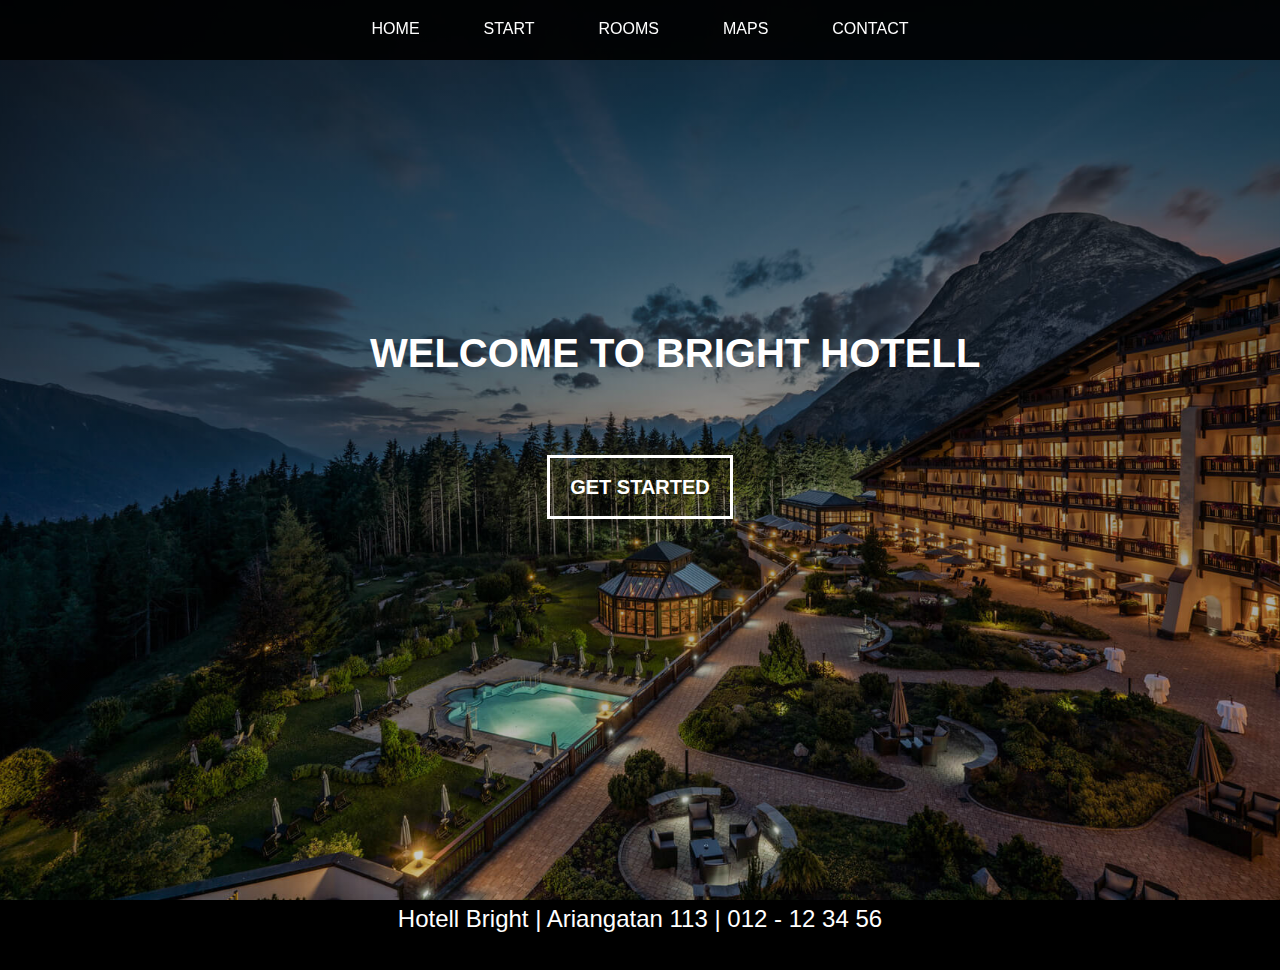
<file: index.html>
<!DOCTYPE html>
<html lang="en">
<head>
    <meta charset="UTF-8">
    <meta http-equiv="X-UA-Compatible" content="IE=edge">
    <meta name="viewport" content="width=device-width, initial-scale=1.0"> 
    <link rel="stylesheet" href="main.css"> 
    <meta name="description" content="Hotell">
    <title>Hotell</title> 
</head>

<body>    



        <div id="first-page"> 
            <header>
                <ul>
                    <li><a href="index.html">HOME</a></li>
                    <li><a href="start.html">START</a></li>
                    <li><a href="rooms.html">ROOMS</a></li>
                    <li><a href="maps.html">MAPS</a></li>
                    <li><a href="contact.html">CONTACT</a></li>
                </ul>
            </header> 
    
            <section id="home"> 
                <h1>WELCOME TO BRIGHT HOTELL</h1>   
            <a class="startbtn" href="start.html">GET STARTED</a>
            </section> 

        </div>   

        <footer>
            <p>Hotell Bright | Ariangatan 113  |  012 - 12 34 56</p>
        </footer>
       

   




    
    
            
    
</body>
</html>
</file>
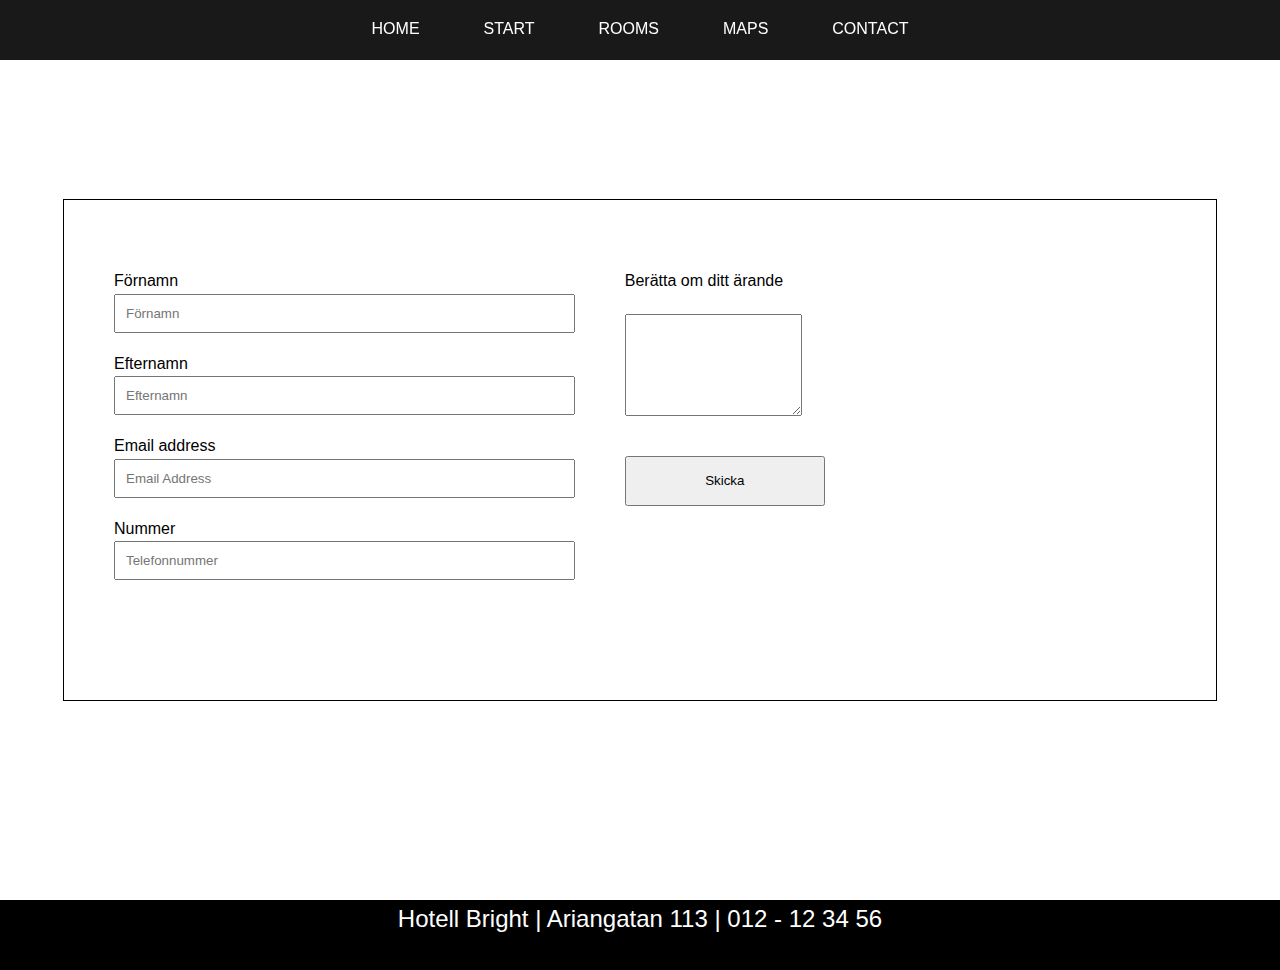
<file: contact.html>
<!DOCTYPE html>
<html lang="en">
<head>
    <meta charset="UTF-8">
    <meta http-equiv="X-UA-Compatible" content="IE=edge">
    <meta name="viewport" content="width=device-width, initial-scale=1.0"> 
    <link rel="stylesheet" href="main.css"> 
    <meta name="description" content="Hotell">
    <title>Hotell</title> 
</head>

<body>    



       
            <header>
                <ul>
                    <li><a href="index.html">HOME</a></li>
                    <li><a href="start.html">START</a></li>
                    <li><a href="rooms.html">ROOMS</a></li>
                    <li><a href="maps.html">MAPS</a></li>
                    <li><a href="contact.html">CONTACT</a></li>
                </ul>
            </header>  



    <div id="form-countaner">  

        <form action="Contact" id="contact"> 

            <section id="user-details">  

         

                <label for="Förnamn">Förnamn</label>
                <input id="Förnamn" type="text" name="Förnamn" placeholder="Förnamn" value="">
    
                <label for="Efternamn">Efternamn</label>
                <input id="Efternamn" type="text" name="Efternamn" placeholder="Efternamn" value="">
    
                <label for="Email">Email address</label>
                <input id="Email" type="Email" placeholder="Email Address" name="Email" value="">  
    
                <label for="Nummer">Nummer</label>
                <input id="Nummer" type="Number" name="Nummer" placeholder="Telefonnummer" value="">
    
       
    
    
            </section> 
    
            <section id="problem"> 

                <label id="berätta" for="textarea">Berätta om ditt ärande</label> 
                <textarea id="textarea" name="ärande" ></textarea>
                <button class="Skickabtn">Skicka</button>
            </section>   

       
           

           
        </form>   
        
       


       

    </div>  
    <footer>
        <p>Hotell Bright | Ariangatan 113  |  012 - 12 34 56</p>
    </footer>
    


    

    
        
    


    
    
            
    
</body> 

</html>
</file>
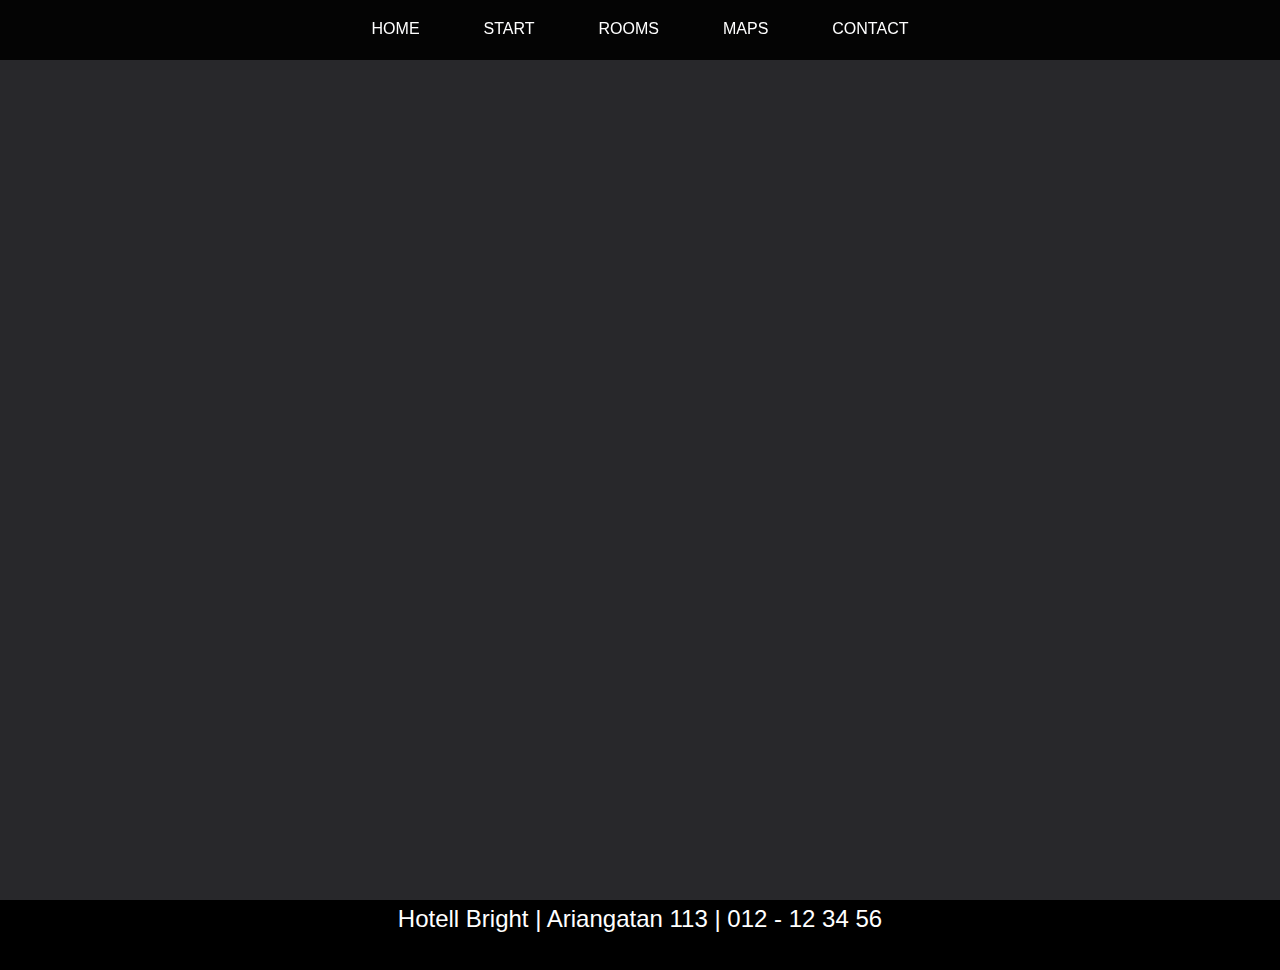
<file: maps.html>
<!DOCTYPE html>
<html lang="en">
<head>
    <meta charset="UTF-8">
    <meta http-equiv="X-UA-Compatible" content="IE=edge">
    <meta name="viewport" content="width=device-width, initial-scale=1.0"> 
    <link rel="stylesheet" href="main.css"> 
    <meta name="description" content="Hotell">
    <title>Hotell</title> 
</head>

<body>    
            <header>
                <ul>
                    <li><a href="index.html">HOME</a></li>
                    <li><a href="start.html">START</a></li>
                    <li><a href="rooms.html">ROOMS</a></li>
                    <li><a href="maps.html">MAPS</a></li>
                    <li><a href="contact.html">CONTACT</a></li>
                </ul>
            </header> 
            
            <div id="hitta-sidan">   

                <div class="kartan">
                    <iframe src="https://www.google.com/maps/embed?pb=!1m18!1m12!1m3!1d2254.0827247019643!2d13.009242289092205!3d55.60057392041874!2m3!1f0!2f0!3f0!3m2!1i1024!2i768!4f13.1!3m3!1m2!1s0x4653a15892ec60a7%3A0x7ce10f4d52a8394f!2sPauliskolan!5e0!3m2!1ssv!2sse!4v1651222966664!5m2!1ssv!2sse" width="600" height="450" style="border:0;" allowfullscreen="" loading="lazy" referrerpolicy="no-referrer-when-downgrade"></iframe>

                </div>


               
            </div> 

            <footer>
                <p>Hotell Bright | Ariangatan 113  |  012 - 12 34 56</p>
            </footer>


    

</body>
</html>
</file>
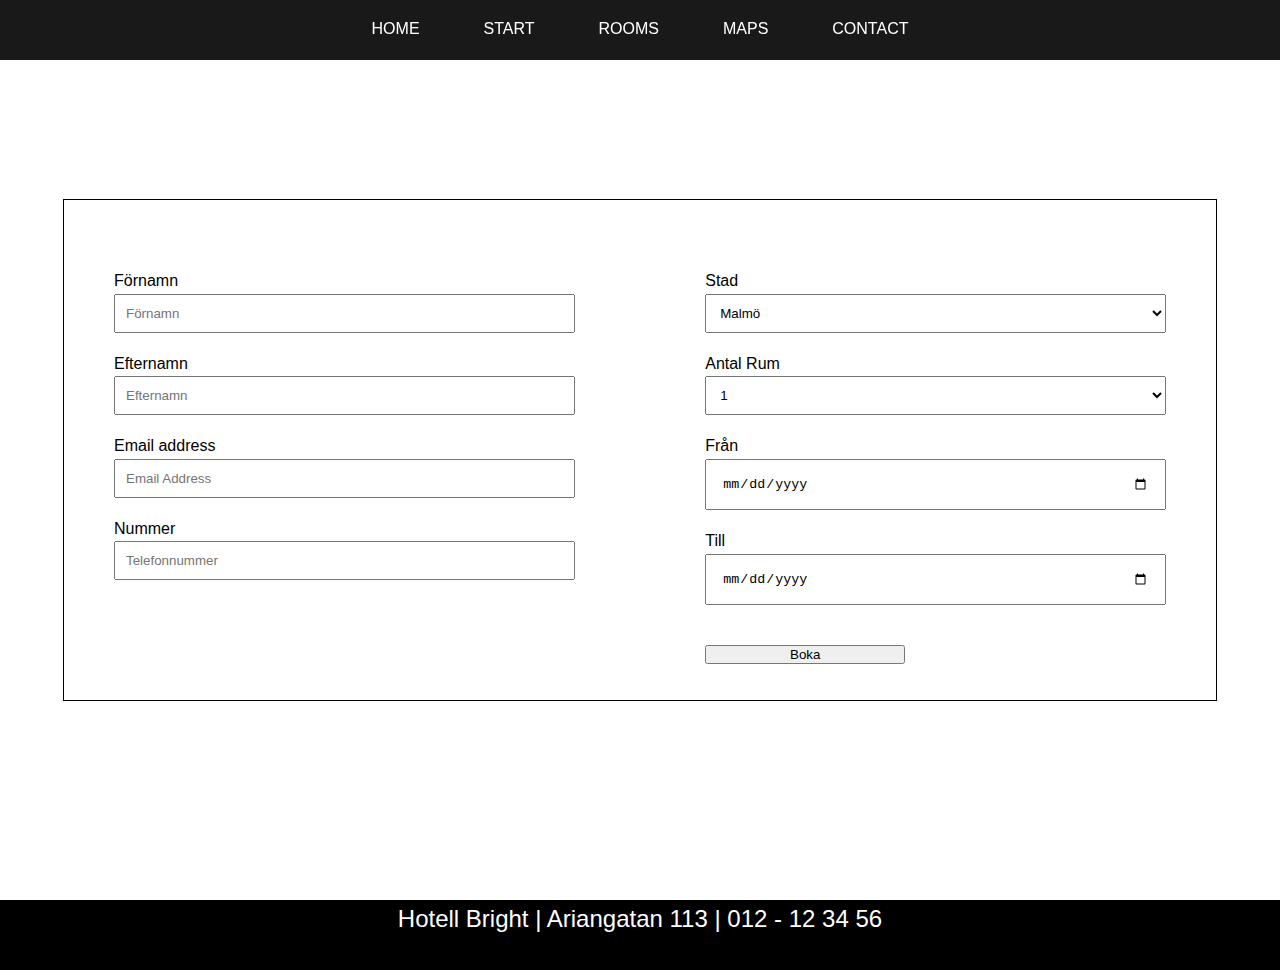
<file: rooms.html>
<!DOCTYPE html>
<html lang="en">
<head>
    <meta charset="UTF-8">
    <meta http-equiv="X-UA-Compatible" content="IE=edge">
    <meta name="viewport" content="width=device-width, initial-scale=1.0"> 
    <link rel="stylesheet" href="main.css"> 
    <meta name="description" content="Hotell">
    <title>Hotell</title> 
</head>

<body>    

    <header>
        <ul>
            <li><a href="index.html">HOME</a></li>
            <li><a href="start.html">START</a></li>
            <li><a href="rooms.html">ROOMS</a></li>
            <li><a href="maps.html">MAPS</a></li>
            <li><a href="contact.html">CONTACT</a></li>
        </ul>
    </header>    


    <div id="form-countaner">  

        <form action="boka" id="boka"> 

            <section id="user-details">  

         

                <label for="Förnamn">Förnamn</label>
                <input id="Förnamn" type="text" name="Förnamn" placeholder="Förnamn" value="">
    
                <label for="Efternamn">Efternamn</label>
                <input id="Efternamn" type="text" name="Efternamn" placeholder="Efternamn" value="">
    
                <label for="Email">Email address</label>
                <input id="Email" type="Email" placeholder="Email Address" name="Email" value="">  
    
                <label for="Nummer">Nummer</label>
                <input id="Nummer" type="number" name="Nummer" placeholder="Telefonnummer" value="">
    
       
    
            
    
    
            </section> 
    
            <section id="room-detail">  
    
           
    
                <label for="Stad">Stad</label>
                <select id="Stad" class="" name="Stad">
                    <option value="Malmö">Malmö</option>
                    <option value="Stockholm">Stockholm</option>
                    <option value="Paris">Paris</option>
                    <option value="Madrid">Madrid</option>
                </select>  
    
                <label for="AntalRum">Antal Rum</label>
                <select id="AntalRum" class="" name="Rum">
                    <option value="1">1</option>
                    <option value="2">2</option>
                    <option value="3">3</option>
                    <option value="4">4</option>
                </select>  
    
                <label for="From">Från</label> 
                <input id="From" name="From" type="date" class="date" value=""> 
    
                <label for="Till">Till</label> 
                <input id="Till" name="Till" type="date" class="date" value="">
    
                <button class="bokabtn">Boka</button>
            </section>   

       
           

          
        </form>   




       


    </div> 

    <footer>
        <p>Hotell Bright | Ariangatan 113  |  012 - 12 34 56</p>
    </footer>



      
       



    
    
            
    
</body>
</html>
</file>
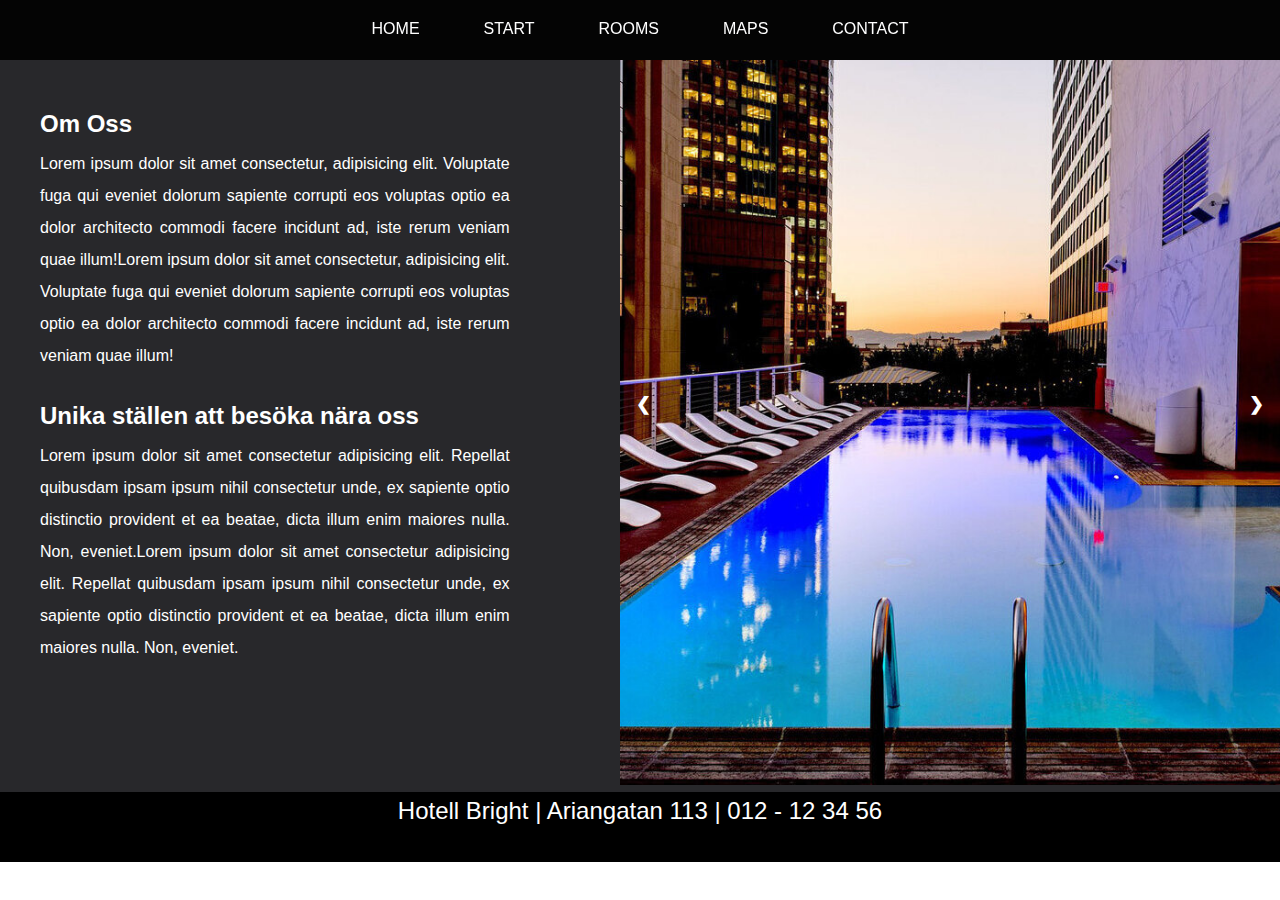
<file: start.html>
<!DOCTYPE html>
<html lang="en">
<head>
    <meta charset="UTF-8">
    <meta http-equiv="X-UA-Compatible" content="IE=edge">
    <meta name="viewport" content="width=device-width, initial-scale=1.0"> 
    <link rel="stylesheet" href="main.css"> 
    <meta name="description" content="Hotell">
    <title>Hotell</title> 
</head>

<body>  
    <header>
        <ul>
            <li><a href="index.html">HOME</a></li>
            <li><a href="start.html">START</a></li>
            <li><a href="rooms.html">ROOMS</a></li>
            <li><a href="maps.html">MAPS</a></li>
            <li><a href="contact.html">CONTACT</a></li>
        </ul>
    </header>   


        <div id="andra-sidan"> 

        
                <article class="left">  
                 <h2>Om Oss</h2>
                 <p>Lorem ipsum dolor sit amet consectetur, adipisicing elit. Voluptate fuga qui eveniet dolorum sapiente corrupti eos voluptas optio ea dolor architecto commodi facere incidunt ad, iste rerum veniam quae illum!Lorem ipsum dolor sit amet consectetur, adipisicing elit. Voluptate fuga qui eveniet dolorum sapiente corrupti eos voluptas optio ea dolor architecto commodi facere incidunt ad, iste rerum veniam quae illum!</p>

                 <h2 class="andra-stycket">Unika ställen att besöka nära oss</h2>
                 <p>Lorem ipsum dolor sit amet consectetur adipisicing elit. Repellat quibusdam ipsam ipsum nihil consectetur unde, ex sapiente optio distinctio provident et ea beatae, dicta illum enim maiores nulla. Non, eveniet.Lorem ipsum dolor sit amet consectetur adipisicing elit. Repellat quibusdam ipsam ipsum nihil consectetur unde, ex sapiente optio distinctio provident et ea beatae, dicta illum enim maiores nulla. Non, eveniet.</p>
                </article>   

                <article class="right">  
                    <div class="slideshow-container"> 

                        <div class="mySlides fade">
                        <img alt="" src="1234.jpg" style="width:100%">
                        </div>
                    
                        <div class="mySlides fade">
                        <img alt="" src="123.jpg" style="width:100%">
                        </div>

                        <div class="mySlides fade">
                        <img alt="" src="12345.jpg" style="width:100%">
                        </div>

                        <a  class="prev" onclick="plusSlides(-1)">&#10094;</a>
                        <a  class="next" onclick="plusSlides(1)">&#10095;</a>
                    </div> 
                   
                  

                </article> 
  
        </div> 
        
        <footer>
            <p>Hotell Bright | Ariangatan 113  |  012 - 12 34 56</p>
        </footer>


  

    <script src="java.js"></script>


    
</body>
</html>
</file>
<file: main.css>
*{
    margin: 0;
    padding: 0;
}

body{

    font-family: Arial, Helvetica, sans-serif;
    height: 100%;
    line-height: 1.6; 
    color: white;
    
} 


header{  
    position: fixed;
    top: 0;

    z-index: 9000;  
    display: flex;  
    width: 100%;
    height: 60px;
    background: rgba(0, 0, 0, 0.9);

} 
header ul{
    display: flex;
    justify-content: center;
    width: 100%;
    list-style: none; 
    
     
}

header ul li{
    margin: 0 1rem;
    padding: 1rem;
} 

header ul li a {
    text-decoration: none; 
    color: white;

} 

header ul li a:hover{
    color: grey;
}  

#home { 
    flex-direction: column;
        height: 90vh;
        margin: 0 auto;
        display: flex;
        align-items: center;
        justify-content: center; 
        width: 50%;   
 
}   
#home h1{ 
  
    font-size: 40px;
    padding: 50px; 
    width: 100%;    
    margin-left: 100px;  
    color: white; 
}  


.startbtn{ 
    text-decoration: none;
    margin: 20px 0;
    font-size: 20px;
    font-weight: bold;
    border: 3px solid #fff;
    background: transparent;
    padding: 13px 20px;
    color: #fff;
    cursor: pointer;

}    
#home button a{
   
        text-decoration: none; 
        color: white;
}

 #first-page{ 
    background: linear-gradient(rgba(0, 0, 0, 0.6), rgba(0, 0, 0, 0.2)), url("home.jpeg") center/cover no-repeat;
    height: 100vh; 

}    












#andra-sidan{ 

    display: flex;
    flex-direction: row;  
    background: #28282B;

} 
 

.left{ 
    width: 40%;
    padding:100px 0px 0px 40px;
    text-align: justify; 
    line-height: 2 ;  
    color: white; 

}  

.andra-stycket{ 
    padding-top: 20px;
}  

.right{ 
    margin:0px 0px 0px 110px; 
} 
.slideshow-container {
    max-width: 1000px;
    position: relative;
    margin: auto;  
    padding-top: 60px;
  } 

  .mySlides {
    display: flex;
  } 

  .prev, .next {
    cursor: pointer;
    position: absolute;
    top: 50%;
    width: auto;
    margin-top: -22px;
    padding: 16px;
    color: white;
    font-weight: bold;
    font-size: 18px;
    transition: 0.6s ease;
    border-radius: 0 3px 3px 0;
    user-select: none;
  }
  

  .next {
    right: 0;
    border-radius: 3px 0 0 3px;
  }

  .prev:hover, .next:hover {
    background-color: rgba(0,0,0,0.8);
  }
  
  

  .fade {
    animation-name: fade;
    animation-duration: 1.5s;
  }
  
  @keyframes fade {
    from {opacity: .4}
    to {opacity: 1}
  }

 
  






#form-countaner {
    color: black; 
    height: 100vh;
    width: 100vw;
    margin: 0 auto; 
    display: flex;
    align-items: center;
    justify-content: center;   



}    


#boka{
    display: flex;
    flex-direction: row; 
    border: 1px solid black;  
    height:500px;
    width:90vw; 
    justify-content: space-between;  
} 

#user-details{
    display: flex;
    flex-direction: column;   
    padding:50px;
    width: 40%;

} 

#room-detail{ 
    display: flex; 
    padding:50px;
    flex-direction: column;  
    width: 40%;
} 

label {
    margin: 2vh 2vw 0 0vw; 
    display: block; 
 
  }



input {
    padding:10px
} 



select{
    padding:10px;
}  

.bokabtn{
    margin-top: 40px;
    height:100px;
    width:200px; 

}

.date{
    padding:15px;
} 









#contact{
    display: flex;
    flex-direction: row; 
    border: 1px solid black;  
    height:500px;
    width:90vw;  
}  


#problem{
    
  margin-top:50px;
 
    width: 40%; 
 

} 

.Skickabtn{
    margin-top: 40px;
    height:50px;
    width:200px; 

} 
#textarea{
    height: 100px;
    display: block;

}
 


#hitta-sidan{
    background:#28282B ; 
    height:100vh; 
  
} 


.kartan{
    height: 90vh;
    width: 100vw;
    margin: 0 auto; 
    display: flex;
    align-items: center;
    justify-content: center;

  }
     

  footer {
    font-size: 1.5rem; 
    height:70px;
    color: white; 
    background: black;
    text-align: center;
  }  

  #berätta{
      margin-bottom:20px
  }
  





























  

  
  
  




@media(max-width:700px){ 
   
   
    header ul li{
        margin: 0 ;
        padding: 1rem;
    }  

   #home h1{
       font-size: large;  
       margin-right: 100px; 
       text-align: center;
   }   

  
#andra-sidan{ 
    display: flex;
    flex-direction: column;  

  
}    

.left{
    width: 90%; 
    padding:100px 0px 0px 0px; 
    margin: 0px 20px 0px 20px;

}  

.right{ 
    padding-top: 50px;
 margin: 0px;
}  

#boka{
    flex-direction:column;  
    margin-top: 200px; 
    height: 900px; 
   
} 

#user-details{
    margin-left: 20px;
} 

#room-detail{
    margin-left: 20px;
} 

input{
    width: 300px;
} 

select{
    width: 320px;
} 

.bokabtn{
    margin-top: 40px;
    height:50px;
    width:200px; 
} 

.date{
    padding:10px;
} 




#contact{
    flex-direction:column;  
    margin-top: 150px; 
    padding-bottom: 230px;
    height: 500px; 
 
}  


.Skickabtn{
    margin-top: 40px;
    height:50px;
    width:200px; 
}  

#textarea{
  width:300px;
}
 

     

  footer { 
  margin-left: auto;

  }

  

}
</file>
